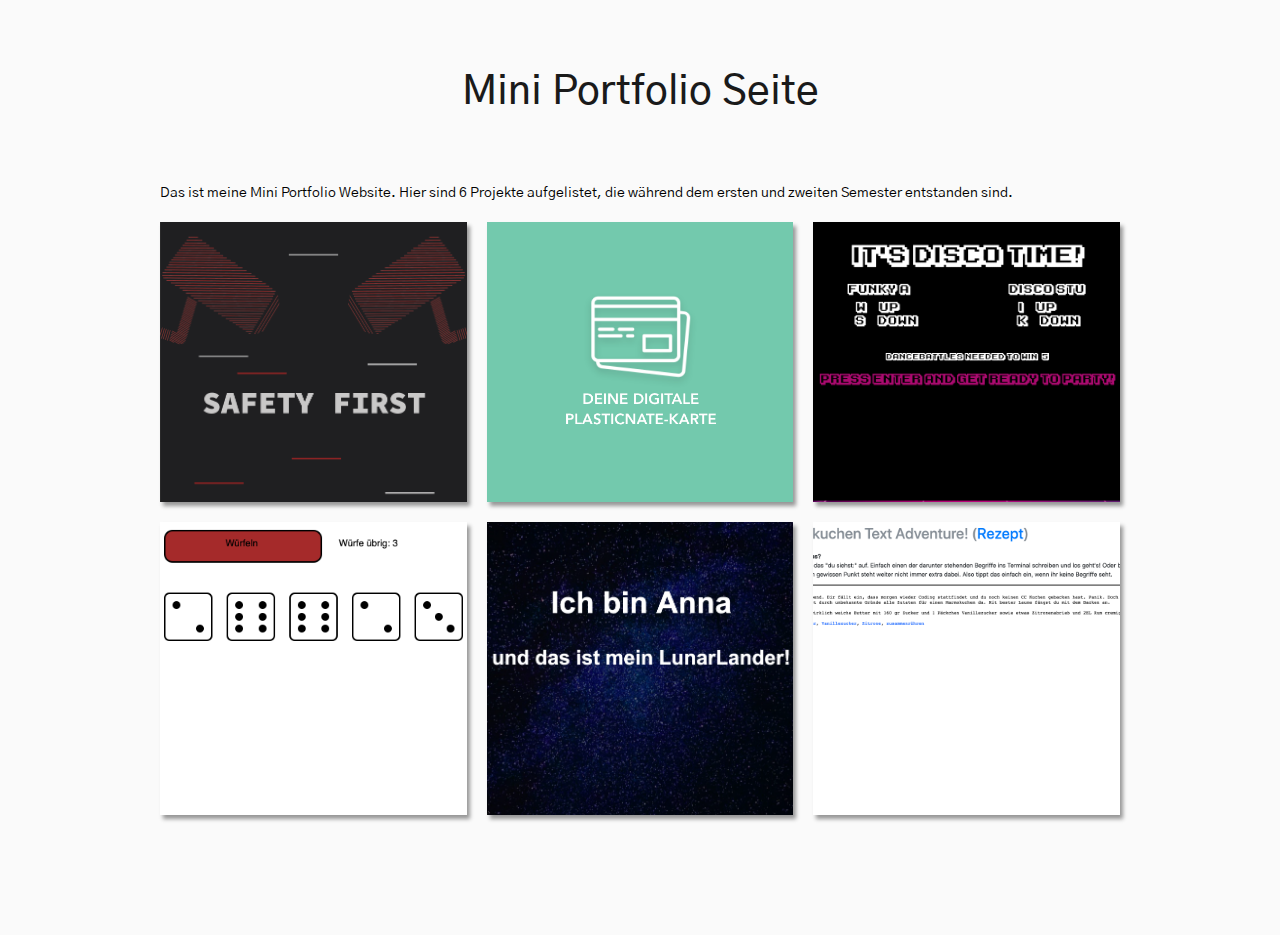
<file: index.html>
<!DOCTYPE html>
<html>

<head>
    <meta charset="utf-8" />

    <link href="style.css" type="text/css" rel="stylesheet" />
</head>

<body>
    <div class="container">
        <h1 class="heading">
            Mini Portfolio Seite
        </h1>
        <p>
            Das ist meine Mini Portfolio Website. Hier sind 6 Projekte aufgelistet, die während dem ersten und zweiten Semester entstanden sind.
        </p>

        <div class="gallery">
            <div class="gallery-item a">
                <img class="gallery-image" src="assets/safety-first.png" />
            </div>

            <div class="gallery-item b">
                <img class="gallery-image" src="assets/plasticnate.png" />
            </div>

            <div class="gallery-item c">
                <a href="https://kaffeeanna.github.io/discopong/pong.html"><img class="gallery-image" src="assets/discopong.png" /></a>
            </div>

            <div class="gallery-item d">
                <a href="https://kaffeeanna.github.io/kniffel"><img class="gallery-image" src="assets/kniffel.png" /></a>
            </div>

            <div class="gallery-item e">
                <a href="https://kaffeeanna.github.io/lunarlander-frontendanna.github.io/"><img class="gallery-image" src="assets/lunarlander.png" /></a>
            </div>

            <div class="gallery-item f">
                <a href="https://kaffeeanna.github.io/cc2kuchen/index.html">
                    <img class="gallery-image" src="assets/screenshot_adventure.png" /></a>
            </div>
        </div>
    </div>
</body>

</html>
</file>
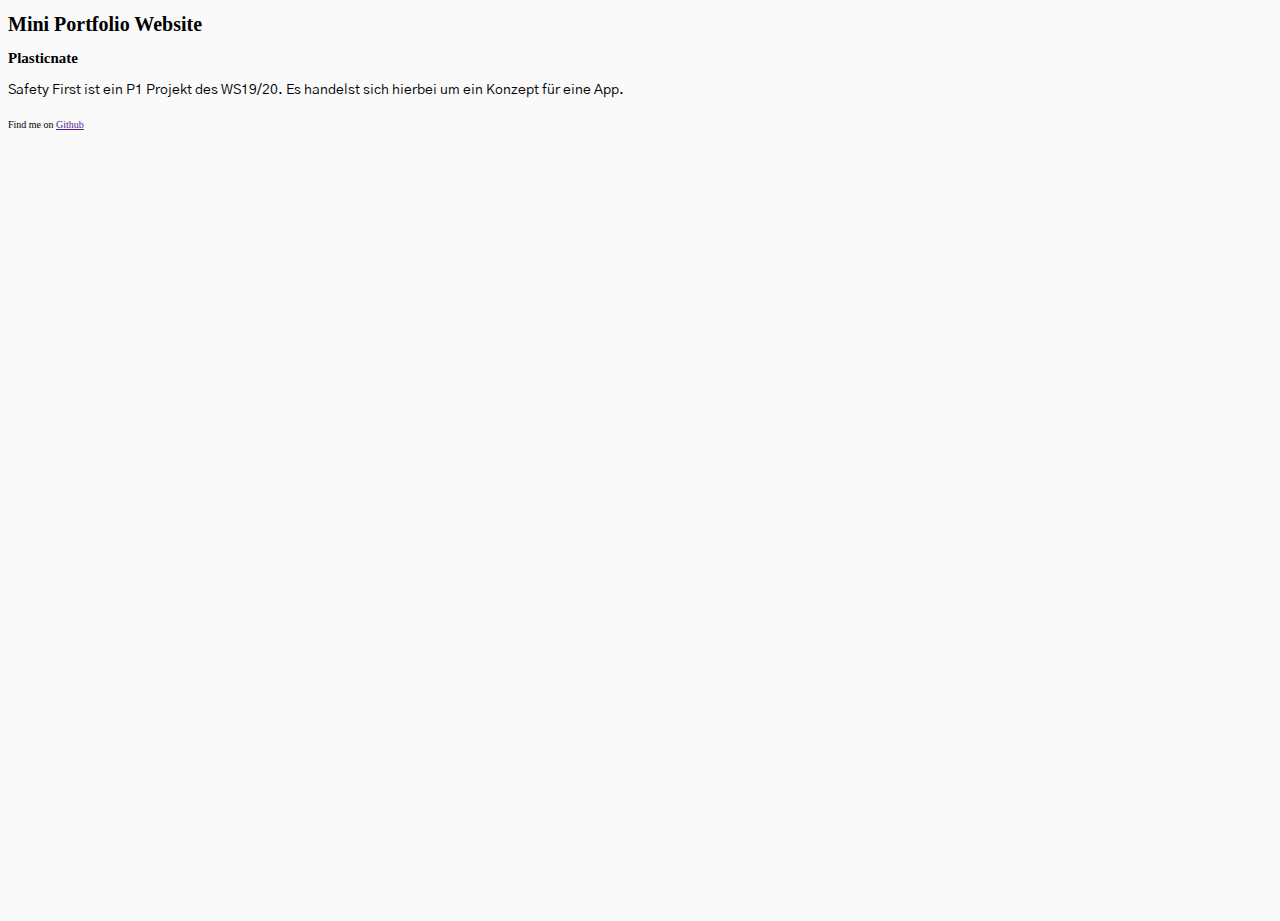
<file: plasticnate.html>
<!DOCTYPE html>
<html>
<meta charset="utf-8" />

<link href="style.css" type="text/css" rel="stylesheet" />

<body>
    <header>
        <h1>Mini Portfolio Website</h1>
    </header>
    <section id="intro">
        <h2>Plasticnate</h2>
        <p>Safety First ist ein P1 Projekt des WS19/20. Es handelst sich hierbei um ein Konzept für eine App.</p>
    </section>
    <main>
    </main>
    <footer>Find me on <a href="">Github</a></footer>
</body>

</html>
</file>
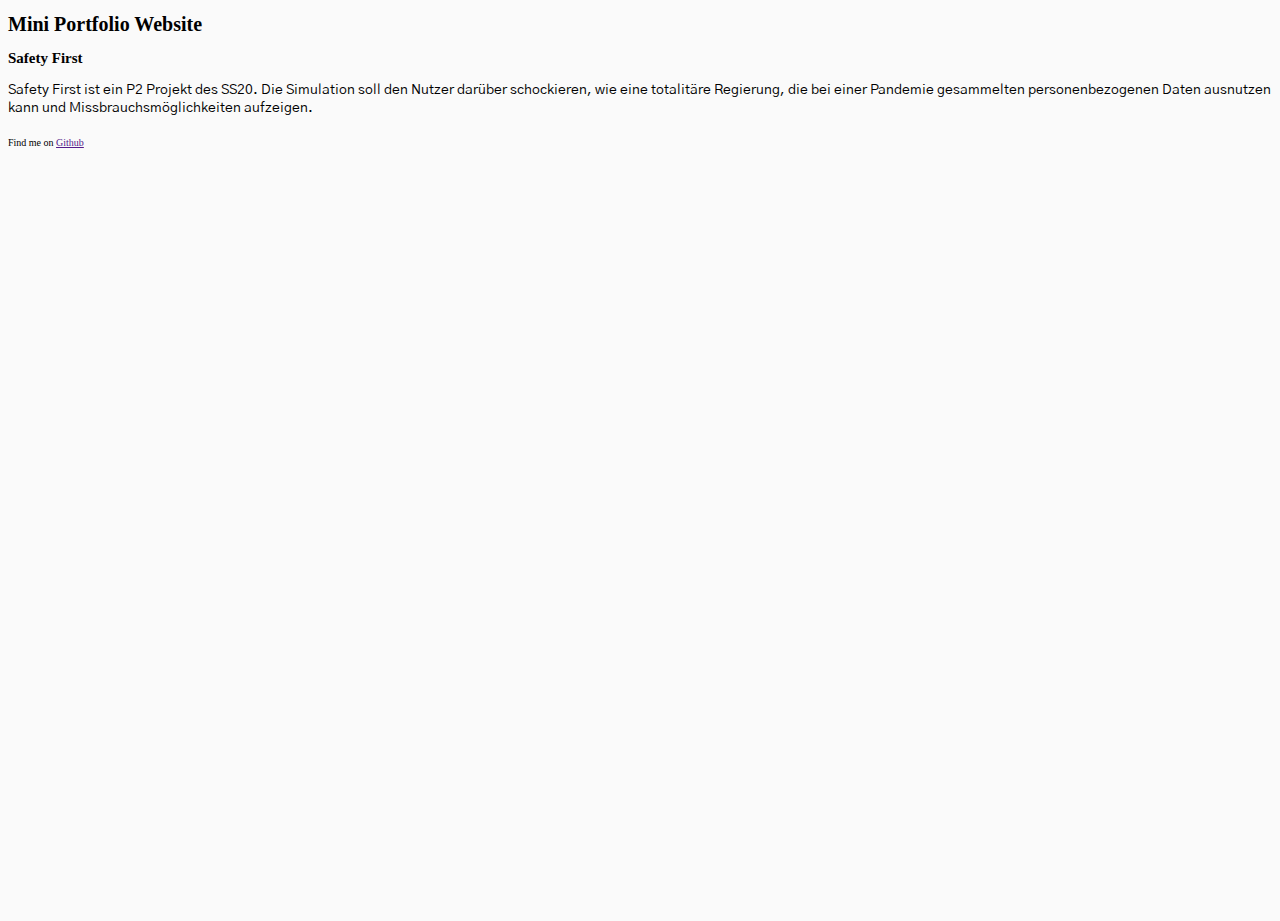
<file: safety-first.html>
<!DOCTYPE html>
<html>
<meta charset="utf-8" />

<link href="style.css" type="text/css" rel="stylesheet" />

<body>
    <header>
        <h1>Mini Portfolio Website</h1>
    </header>
    <section id="intro">
        <h2>Safety First</h2>
        <p>Safety First ist ein P2 Projekt des SS20. Die Simulation soll den Nutzer darüber schockieren, wie eine totalitäre Regierung, die bei einer Pandemie gesammelten personenbezogenen Daten ausnutzen kann und Missbrauchsmöglichkeiten aufzeigen.</p>
    </section>
    <main>
    </main>
    <footer>Find me on <a href="">Github</a></footer>
</body>

</html>
</file>
<file: style.css>
@import url("https://fonts.googleapis.com/css2?family=Gothic+A1:wght@100;200;300;400;500;600;700;800;900&display=swap");
:root {
    /* Base font size */
    font-size: 10px;
}

*,
*::before,
*::after {
    box-sizing: border-box;
}

body {
    min-height: 100vh;
    background-color: #fafafa;
}

p {
    font-family: "Gothic A1", sans-serif;
    font-size: 14px;
    margin-bottom: 20px;
}

.container {
    max-width: 100rem;
    margin: 0 auto;
    padding: 0 2rem 2rem;
}

.heading {
    font-family: "Gothic A1", sans-serif;
    font-size: 4rem;
    font-weight: 500;
    line-height: 1.5;
    text-align: center;
    padding: 3.5rem 0;
    color: #1a1a1a;
}

.heading span {
    display: block;
}

.gallery {
    display: flex;
    flex-wrap: wrap;
    /* Compensate for excess margin on outer gallery flex items */
    margin: -1rem -1rem;
}

.gallery-item {
    /* Minimum width of 24rem and grow to fit available space */
    flex: 1 0 24rem;
    /* Margin value should be half of grid-gap value as margins on flex items don't collapse */
    margin: 1rem;
    box-shadow: 0.3rem 0.4rem 0.4rem rgba(0, 0, 0, 0.4);
    overflow: hidden;
}

.gallery-image {
    display: block;
    width: 100%;
    height: 100%;
    object-fit: cover;
    transition: transform 400ms ease-out;
}

.gallery-image:hover {
    transform: scale(1.15);
}

@supports (display: grid) {
    .gallery {
        display: grid;
        grid-template-columns: repeat(auto-fit, minmax(24rem, 1fr));
        grid-gap: 2rem;
    }
    .gallery,
    .gallery-item {
        margin: 0;
    }
}

.a:hover {
    transform: scale(1.1);
    transition: transform 0.4s;
}

.b:hover {
    transform: scale(1.1);
    transition: transform 0.4s;
}

.c:hover {
    transform: scale(1.1);
    transition: transform 0.4s;
}

.d:hover {
    transform: scale(1.1);
    transition: transform 0.4s;
}

.e:hover {
    transform: scale(1.1);
    transition: transform 0.4s;
}

.f:hover {
    transform: scale(1.1);
    transition: transform 0.4s;
}
</file>
